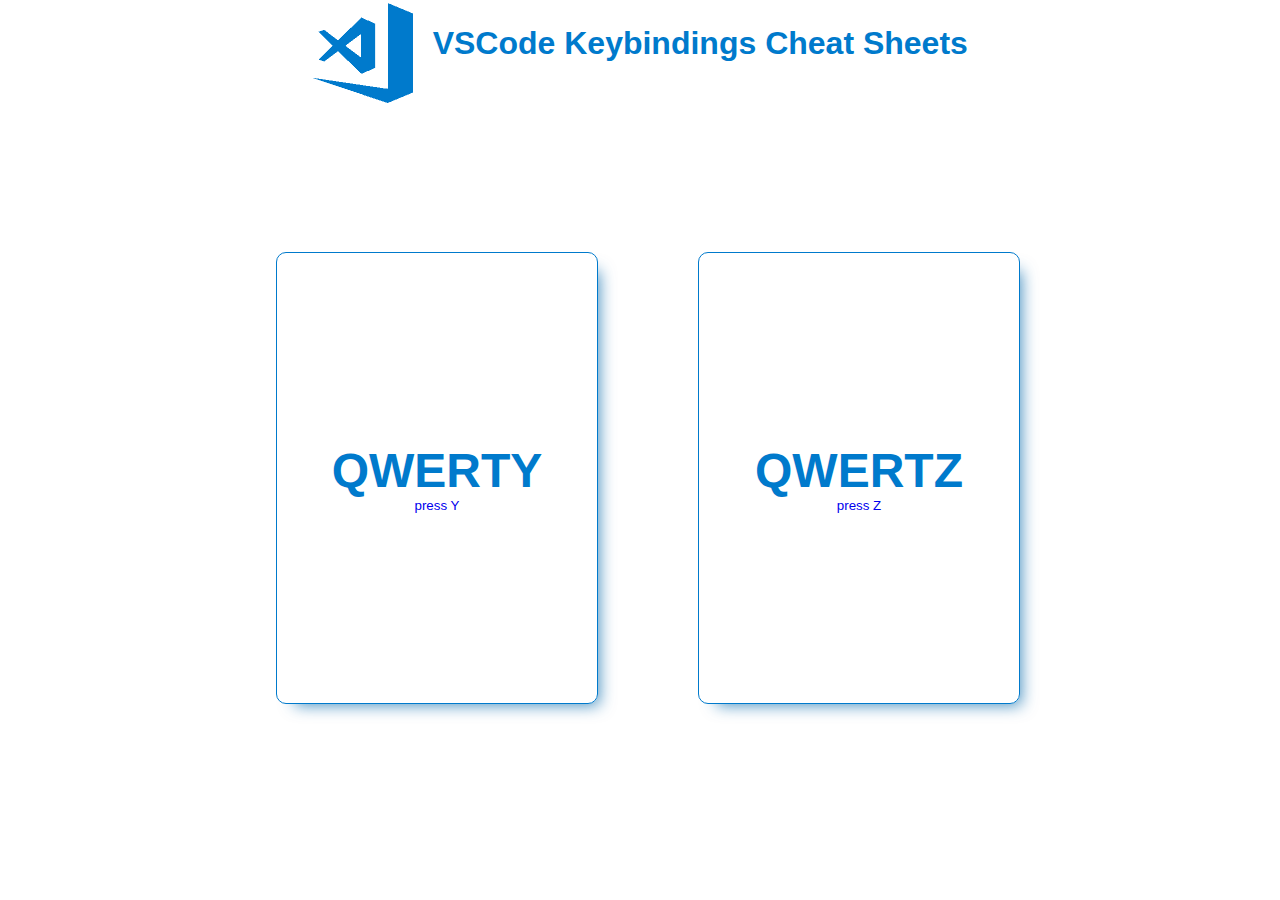
<file: index.html>
<html>

<head>
    <title>VSCode Keybindings Cheat Sheets by Benjamin Kauer</title>
    <style type="text/css">
        body {
            font-family: sans-serif;
            overflow: hidden;
        }

        header {
            display: flex;
            justify-content: center;
            align-items: center;
            margin-bottom: 20px;
            height: 10vh;
        }

        header span {
            color: #007acc;
            position: relative;
            margin-left: 20px;
            margin-top: -20px;
            font-size: 2rem;
            font-weight: bold;
        }

        #container {
            height: 80vh;
            width: 100vw;
            display: flex;
            justify-content: center;
            align-items: center;
        }

        .link-button {
            border: 1px solid #007acc;
            border-radius: 10px;
            width: 25vw;
            height: 50vh;
            margin: 0 50px 0 50px;
            display: flex;
            justify-content: center;
            align-items: center;
            flex-direction: column;
            -webkit-box-shadow: 10px 10px 16px -9px rgba(0, 101, 168, 0.75);
            -moz-box-shadow: 10px 10px 16px -9px rgba(0, 101, 168, 0.75);
            box-shadow: 10px 10px 16px -9px rgba(0, 101, 168, 0.75);
        }

        a {
            text-decoration: none;

        }

        a span {
            display: inline-block;
            color: #007acc;
            font-weight: bold;
            font-size: 3rem;
        }
    </style>
</head>

<body>
    <header>
        <img src="assets/vscode_logo.png" height="100" />
        <span>VSCode Keybindings Cheat Sheets</span>
    </header>
    <div id="container">
        <a class="link-button" id="qwerty-link" href="keyboard-shortcuts-qwerty.html"><span>QWERTY</span><small>press Y</small></a>
        <a class="link-button" id="qwertz-link" href="keyboard-shortcuts-qwertz.html"><span>QWERTZ</span><small>press Z</small></a>
    </div>

    <script type="text/javascript">
        document.querySelector("html").addEventListener('keypress',
            (ev) => {
                if (ev.key === 'y' || ev.key === 'z') {
                    document.querySelector('#qwert'+ ev.key +'-link').click();
                }
            });
    </script>
</body>

</html>
</file>
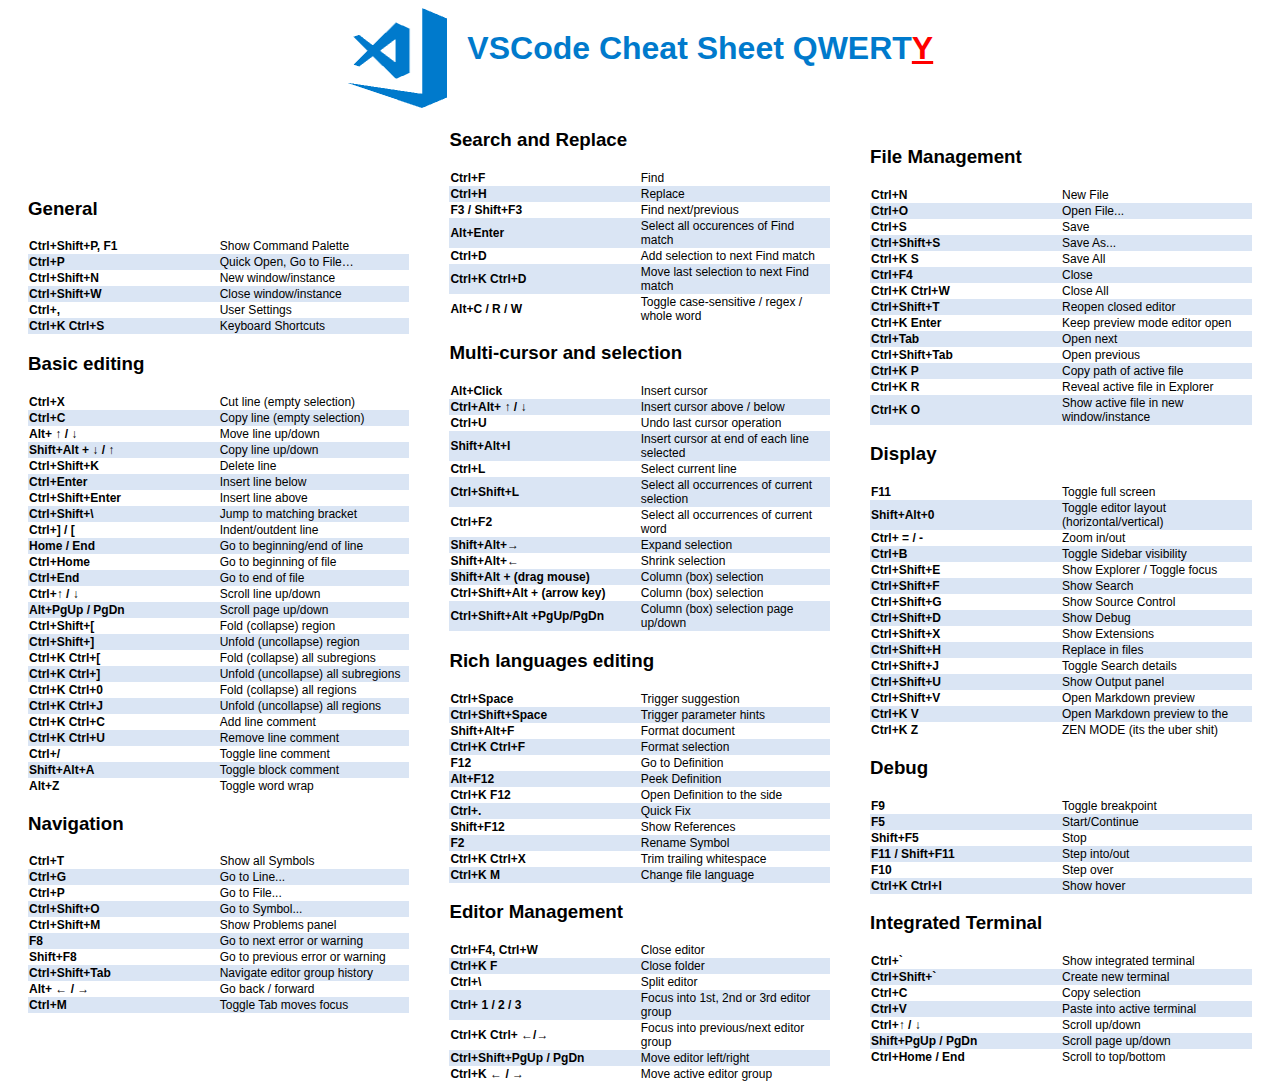
<file: keyboard-shortcuts-qwerty.html>
<html lang="en-US">

<head>
    <title></title>
    <link rel="stylesheet" type="text/css" href="assets/styles.css">
</head>

<body>
    <header>
        <img src="assets/vscode_logo.png" height="100" />
        <span>VSCode Cheat Sheet QWERT<strong>Y</strong></span>
    </header>
    <table id="container-table">
        <tbody>
            <tr>
                <!-- Left Column -->
                <td>
                    <h3>General</h3>
                    <table id="general" class="shortcuts">
                        <tbody>
                            <tr>
                                <td class="key">Ctrl+Shift+P, F1</td>
                                <td class="command">Show Command Palette</td>
                            </tr>
                            <tr>
                                <td class="key">Ctrl+P</td>
                                <td class="command">Quick Open, Go to File…</td>
                            </tr>
                            <tr>
                                <td class="key">Ctrl+Shift+N</td>
                                <td class="command">New window/instance</td>
                            </tr>
                            <tr>
                                <td class="key">Ctrl+Shift+W</td>
                                <td class="command">Close window/instance</td>
                            </tr>
                            <tr>
                                <td class="key">Ctrl+,</td>
                                <td class="command">User Settings</td>
                            </tr>
                            <tr>
                                <td class="key">Ctrl+K Ctrl+S</td>
                                <td class="command">Keyboard Shortcuts</td>
                            </tr>
                        </tbody>
                    </table>

                    <h3>Basic editing</h3>
                    <table id="basic-editing" class="shortcuts">
                        <tbody>
                            <tr>
                                <td class="key">Ctrl+X</td>
                                <td class="command">Cut line (empty selection)</td>
                            </tr>
                            <tr>
                                <td class="key">Ctrl+C</td>
                                <td class="command">Copy line (empty selection)</td>
                            </tr>
                            <tr>
                                <td class="key">Alt+ ↑ / ↓</td>
                                <td class="command">Move line up/down</td>
                            </tr>
                            <tr>
                                <td class="key">Shift+Alt + ↓ / ↑</td>
                                <td class="command">Copy line up/down</td>
                            </tr>
                            <tr>
                                <td class="key">Ctrl+Shift+K</td>
                                <td class="command">Delete line</td>
                            </tr>
                            <tr>
                                <td class="key">Ctrl+Enter</td>
                                <td class="command">Insert line below</td>
                            </tr>
                            <tr>
                                <td class="key">Ctrl+Shift+Enter</td>
                                <td class="command">Insert line above</td>
                            </tr>
                            <tr>
                                <td class="key">Ctrl+Shift+\</td>
                                <td class="command">Jump to matching bracket</td>
                            </tr>
                            <tr>
                                <td class="key">Ctrl+] / [</td>
                                <td class="command">Indent/outdent line</td>
                            </tr>
                            <tr>
                                <td class="key">Home / End</td>
                                <td class="command">Go to beginning/end of line</td>
                            </tr>
                            <tr>
                                <td class="key">Ctrl+Home</td>
                                <td class="command">Go to beginning of file</td>
                            </tr>
                            <tr>
                                <td class="key">Ctrl+End</td>
                                <td class="command">Go to end of file</td>
                            </tr>
                            <tr>
                                <td class="key">Ctrl+↑ / ↓</td>
                                <td class="command">Scroll line up/down</td>
                            </tr>
                            <tr>
                                <td class="key">Alt+PgUp / PgDn</td>
                                <td class="command">Scroll page up/down</td>
                            </tr>
                            <tr>
                                <td class="key">Ctrl+Shift+[</td>
                                <td class="command">Fold (collapse) region</td>
                            </tr>
                            <tr>
                                <td class="key">Ctrl+Shift+]</td>
                                <td class="command">Unfold (uncollapse) region</td>
                            </tr>
                            <tr>
                                <td class="key">Ctrl+K Ctrl+[</td>
                                <td class="command">Fold (collapse) all subregions</td>
                            </tr>
                            <tr>
                                <td class="key">Ctrl+K Ctrl+]</td>
                                <td class="command">Unfold (uncollapse) all subregions</td>
                            </tr>
                            <tr>
                                <td class="key">Ctrl+K Ctrl+0</td>
                                <td class="command">Fold (collapse) all regions</td>
                            </tr>
                            <tr>
                                <td class="key">Ctrl+K Ctrl+J</td>
                                <td class="command">Unfold (uncollapse) all regions</td>
                            </tr>
                            <tr>
                                <td class="key">Ctrl+K Ctrl+C</td>
                                <td class="command">Add line comment</td>
                            </tr>
                            <tr>
                                <td class="key">Ctrl+K Ctrl+U</td>
                                <td class="command">Remove line comment</td>
                            </tr>
                            <tr>
                                <td class="key">Ctrl+/</td>
                                <td class="command">Toggle line comment</td>
                            </tr>
                            <tr>
                                <td class="key">Shift+Alt+A</td>
                                <td class="command">Toggle block comment</td>
                            </tr>
                            <tr>
                                <td class="key">Alt+Z</td>
                                <td class="command">Toggle word wrap</td>
                            </tr>
                        </tbody>
                    </table>

                    <h3>Navigation</h3>
                    <table id="naviation" class="shortcuts">
                        <tbody>
                            <tr>
                                <td class="key">Ctrl+T</td>
                                <td class="command">Show all Symbols</td>
                            </tr>
                            <tr>
                                <td class="key">Ctrl+G</td>
                                <td class="command">Go to Line...</td>
                            </tr>
                            <tr>
                                <td class="key">Ctrl+P</td>
                                <td class="command">Go to File...</td>
                            </tr>
                            <tr>
                                <td class="key">Ctrl+Shift+O</td>
                                <td class="command">Go to Symbol...</td>
                            </tr>
                            <tr>
                                <td class="key">Ctrl+Shift+M</td>
                                <td class="command">Show Problems panel</td>
                            </tr>
                            <tr>
                                <td class="key">F8</td>
                                <td class="command">Go to next error or warning</td>
                            </tr>
                            <tr>
                                <td class="key">Shift+F8</td>
                                <td class="command">Go to previous error or warning</td>
                            </tr>
                            <tr>
                                <td class="key">Ctrl+Shift+Tab</td>
                                <td class="command">Navigate editor group history</td>
                            </tr>
                            <tr>
                                <td class="key">Alt+ ← / →</td>
                                <td class="command">Go back / forward</td>
                            </tr>
                            <tr>
                                <td class="key">Ctrl+M</td>
                                <td class="command">Toggle Tab moves focus</td>
                            </tr>
                        </tbody>
                    </table>
                </td>

                <!-- Center Column -->
                <td>
                    <h3>Search and Replace</h3>
                    <table id="search-and-replace" class="shortcuts">
                        <tbody>
                            <tr>
                                <td class="key">Ctrl+F</td>
                                <td class="command">Find</td>
                            </tr>
                            <tr>
                                <td class="key">Ctrl+H</td>
                                <td class="command">Replace</td>
                            </tr>
                            <tr>
                                <td class="key">F3 / Shift+F3</td>
                                <td class="command">Find next/previous</td>
                            </tr>
                            <tr>
                                <td class="key">Alt+Enter</td>
                                <td class="command">Select all occurences of Find match</td>
                            </tr>
                            <tr>
                                <td class="key">Ctrl+D</td>
                                <td class="command">Add selection to next Find match</td>
                            </tr>
                            <tr>
                                <td class="key">Ctrl+K Ctrl+D</td>
                                <td class="command">Move last selection to next Find match</td>
                            </tr>
                            <tr>
                                <td class="key">Alt+C / R / W</td>
                                <td class="command">Toggle case-sensitive / regex / whole word</td>
                            </tr>
                        </tbody>
                    </table>

                    <h3>Multi-cursor and selection</h3>
                    <table id="multi-cursor" class="shortcuts">
                        <tbody>
                            <tr>
                                <td class="key">Alt+Click</td>
                                <td class="command">Insert cursor</td>
                            </tr>
                            <tr>
                                <td class="key">Ctrl+Alt+ ↑ / ↓</td>
                                <td class="command">Insert cursor above / below</td>
                            </tr>
                            <tr>
                                <td class="key">Ctrl+U</td>
                                <td class="command">Undo last cursor operation</td>
                            </tr>
                            <tr>
                                <td class="key">Shift+Alt+I</td>
                                <td class="command">Insert cursor at end of each line selected</td>
                            </tr>
                            <tr>
                                <td class="key">Ctrl+L</td>
                                <td class="command">Select current line</td>
                            </tr>
                            <tr>
                                <td class="key">Ctrl+Shift+L</td>
                                <td class="command">Select all occurrences of current selection</td>
                            </tr>
                            <tr>
                                <td class="key">Ctrl+F2</td>
                                <td class="command">Select all occurrences of current word</td>
                            </tr>
                            <tr>
                                <td class="key">Shift+Alt+→</td>
                                <td class="command">Expand selection</td>
                            </tr>
                            <tr>
                                <td class="key">Shift+Alt+←</td>
                                <td class="command">Shrink selection</td>
                            </tr>
                            <tr>
                                <td class="key">Shift+Alt + (drag mouse)</td>
                                <td class="command">Column (box) selection</td>
                            </tr>
                            <tr>
                                <td class="key">Ctrl+Shift+Alt + (arrow key)</td>
                                <td class="command">Column (box) selection</td>
                            </tr>
                            <tr>
                                <td class="key">Ctrl+Shift+Alt +PgUp/PgDn</td>
                                <td class="command">Column (box) selection page up/down</td>
                            </tr>
                        </tbody>
                    </table>

                    <h3>Rich languages editing</h3>
                    <table id="rich-languages-editing" class="shortcuts">
                        <tbody>
                            <tr>
                                <td class="key">Ctrl+Space</td>
                                <td class="command">Trigger suggestion</td>
                            </tr>
                            <tr>
                                <td class="key">Ctrl+Shift+Space</td>
                                <td class="command">Trigger parameter hints</td>
                            </tr>
                            <tr>
                                <td class="key">Shift+Alt+F</td>
                                <td class="command">Format document</td>
                            </tr>
                            <tr>
                                <td class="key">Ctrl+K Ctrl+F</td>
                                <td class="command">Format selection</td>
                            </tr>
                            <tr>
                                <td class="key">F12</td>
                                <td class="command">Go to Definition</td>
                            </tr>
                            <tr>
                                <td class="key">Alt+F12</td>
                                <td class="command">Peek Definition</td>
                            </tr>
                            <tr>
                                <td class="key">Ctrl+K F12</td>
                                <td class="command">Open Definition to the side</td>
                            </tr>
                            <tr>
                                <td class="key">Ctrl+.</td>
                                <td class="command">Quick Fix</td>
                            </tr>
                            <tr>
                                <td class="key">Shift+F12</td>
                                <td class="command">Show References</td>
                            </tr>
                            <tr>
                                <td class="key">F2</td>
                                <td class="command">Rename Symbol</td>
                            </tr>
                            <tr>
                                <td class="key">Ctrl+K Ctrl+X</td>
                                <td class="command">Trim trailing whitespace</td>
                            </tr>
                            <tr>
                                <td class="key">Ctrl+K M</td>
                                <td class="command">Change file language</td>
                            </tr>
                        </tbody>
                    </table>

                    <h3>Editor Management</h3>
                    <table id="editor-management" class="shortcuts">
                        <tbody>
                            <tr>
                                <td class="key">Ctrl+F4, Ctrl+W</td>
                                <td class="command">Close editor</td>
                            </tr>
                            <tr>
                                <td class="key">Ctrl+K F</td>
                                <td class="command">Close folder</td>
                            </tr>
                            <tr>
                                <td class="key">Ctrl+\</td>
                                <td class="command">Split editor</td>
                            </tr>
                            <tr>
                                <td class="key">Ctrl+ 1 / 2 / 3</td>
                                <td class="command">Focus into 1st, 2nd or 3rd editor group</td>
                            </tr>
                            <tr>
                                <td class="key">Ctrl+K Ctrl+ ←/→</td>
                                <td class="command">Focus into previous/next editor group</td>
                            </tr>
                            <tr>
                                <td class="key">Ctrl+Shift+PgUp / PgDn</td>
                                <td class="command">Move editor left/right</td>
                            </tr>
                            <tr>
                                <td class="key">Ctrl+K ← / →</td>
                                <td class="command">Move active editor group</td>
                            </tr>
                        </tbody>
                    </table>
                </td>

                <!-- Right Column -->
                <td>
                    <h3>File Management</h3>
                    <table id="file-management" class="shortcuts">
                        <tbody>
                            <tr>
                                <td class="key">Ctrl+N</td>
                                <td class="command">New File</td>
                            </tr>
                            <tr>
                                <td class="key">Ctrl+O</td>
                                <td class="command">Open File...</td>
                            </tr>
                            <tr>
                                <td class="key">Ctrl+S</td>
                                <td class="command">Save</td>
                            </tr>
                            <tr>
                                <td class="key">Ctrl+Shift+S</td>
                                <td class="command">Save As...</td>
                            </tr>
                            <tr>
                                <td class="key">Ctrl+K S</td>
                                <td class="command">Save All</td>
                            </tr>
                            <tr>
                                <td class="key">Ctrl+F4</td>
                                <td class="command">Close</td>
                            </tr>
                            <tr>
                                <td class="key">Ctrl+K Ctrl+W</td>
                                <td class="command">Close All</td>
                            </tr>
                            <tr>
                                <td class="key">Ctrl+Shift+T</td>
                                <td class="command">Reopen closed editor</td>
                            </tr>
                            <tr>
                                <td class="key">Ctrl+K Enter</td>
                                <td class="command">Keep preview mode editor open</td>
                            </tr>
                            <tr>
                                <td class="key">Ctrl+Tab</td>
                                <td class="command">Open next</td>
                            </tr>
                            <tr>
                                <td class="key">Ctrl+Shift+Tab</td>
                                <td class="command">Open previous</td>
                            </tr>
                            <tr>
                                <td class="key">Ctrl+K P</td>
                                <td class="command">Copy path of active file</td>
                            </tr>
                            <tr>
                                <td class="key">Ctrl+K R</td>
                                <td class="command">Reveal active file in Explorer</td>
                            </tr>
                            <tr>
                                <td class="key">Ctrl+K O</td>
                                <td class="command">Show active file in new window/instance</td>
                            </tr>
                        </tbody>
                    </table>


                    <h3>Display</h3>
                    <table id="display" class="shortcuts">
                        <tbody>
                                <tr>
                                        <td class="key">F11</td>
                                        <td class="command">Toggle full screen</td>
                                    </tr>
                                    <tr>
                                        <td class="key">Shift+Alt+0</td>
                                        <td class="command">Toggle editor layout (horizontal/vertical)</td>
                                    </tr>
                                    <tr>
                                        <td class="key">Ctrl+ = / -</td>
                                        <td class="command">Zoom in/out</td>
                                    </tr>
                                    <tr>
                                        <td class="key">Ctrl+B</td>
                                        <td class="command">Toggle Sidebar visibility</td>
                                    </tr>
                                    <tr>
                                        <td class="key">Ctrl+Shift+E</td>
                                        <td class="command">Show Explorer / Toggle focus</td>
                                    </tr>
                                    <tr>
                                        <td class="key">Ctrl+Shift+F</td>
                                        <td class="command">Show Search</td>
                                    </tr>
                                    <tr>
                                        <td class="key">Ctrl+Shift+G</td>
                                        <td class="command">Show Source Control</td>
                                    </tr>
                                    <tr>
                                        <td class="key">Ctrl+Shift+D</td>
                                        <td class="command">Show Debug</td>
                                    </tr>
                                    <tr>
                                        <td class="key">Ctrl+Shift+X</td>
                                        <td class="command">Show Extensions</td>
                                    </tr>
                                    <tr>
                                        <td class="key">Ctrl+Shift+H</td>
                                        <td class="command">Replace in files</td>
                                    </tr>
                                    <tr>
                                        <td class="key">Ctrl+Shift+J</td>
                                        <td class="command">Toggle Search details</td>
                                    </tr>
                                    <tr>
                                        <td class="key">Ctrl+Shift+U</td>
                                        <td class="command">Show Output panel</td>
                                    </tr>
                                    <tr>
                                        <td class="key">Ctrl+Shift+V</td>
                                        <td class="command">Open Markdown preview</td>
                                    </tr>
                                    <tr>
                                        <td class="key">Ctrl+K V</td>
                                        <td class="command">Open Markdown preview to the</td>
                                    </tr>
                                    <tr>
                                            <td class="key">Ctrl+K Z</td>
                                            <td class="command">ZEN MODE (its the uber shit)</td>
                                        </tr>
                        </tbody>
                    </table>

                    <h3>Debug</h3>
                    <table id="debug" class="shortcuts">
                        <tbody>
                                <tr>
                                        <td class="key">F9</td>
                                        <td class="command">Toggle breakpoint</td>
                                    </tr>
                                    <tr>
                                        <td class="key">F5</td>
                                        <td class="command">Start/Continue</td>
                                    </tr>
                                    <tr>
                                        <td class="key">Shift+F5</td>
                                        <td class="command">Stop</td>
                                    </tr>
                                    <tr>
                                        <td class="key">F11 / Shift+F11</td>
                                        <td class="command">Step into/out</td>
                                    </tr>
                                    <tr>
                                        <td class="key">F10</td>
                                        <td class="command">Step over</td>
                                    </tr>
                                    <tr>
                                        <td class="key">Ctrl+K Ctrl+I</td>
                                        <td class="command">Show hover</td>
                                    </tr>
                        </tbody>
                    </table>


                    <h3>Integrated Terminal</h3>
                    <table id="integrated-terminal" class="shortcuts">
                        <tbody>
                                <tr>
                                        <td class="key">Ctrl+`</td>
                                        <td class="command">Show integrated terminal</td>
                                    </tr>
                                    <tr>
                                        <td class="key">Ctrl+Shift+`</td>
                                        <td class="command">Create new terminal</td>
                                    </tr>
                                    <tr>
                                        <td class="key">Ctrl+C</td>
                                        <td class="command">Copy selection</td>
                                    </tr>
                                    <tr>
                                        <td class="key">Ctrl+V</td>
                                        <td class="command">Paste into active terminal</td>
                                    </tr>
                                    <tr>
                                        <td class="key">Ctrl+↑ / ↓</td>
                                        <td class="command">Scroll up/down</td>
                                    </tr>
                                    <tr>
                                        <td class="key">Shift+PgUp / PgDn</td>
                                        <td class="command">Scroll page up/down</td>
                                    </tr>
                                    <tr>
                                        <td class="key">Ctrl+Home / End</td>
                                        <td class="command">Scroll to top/bottom</td>
                                    </tr>
                        </tbody>
                    </table>
                </td>
            </tr>
        </tbody>
    </table>
</body>

</html>
</file>
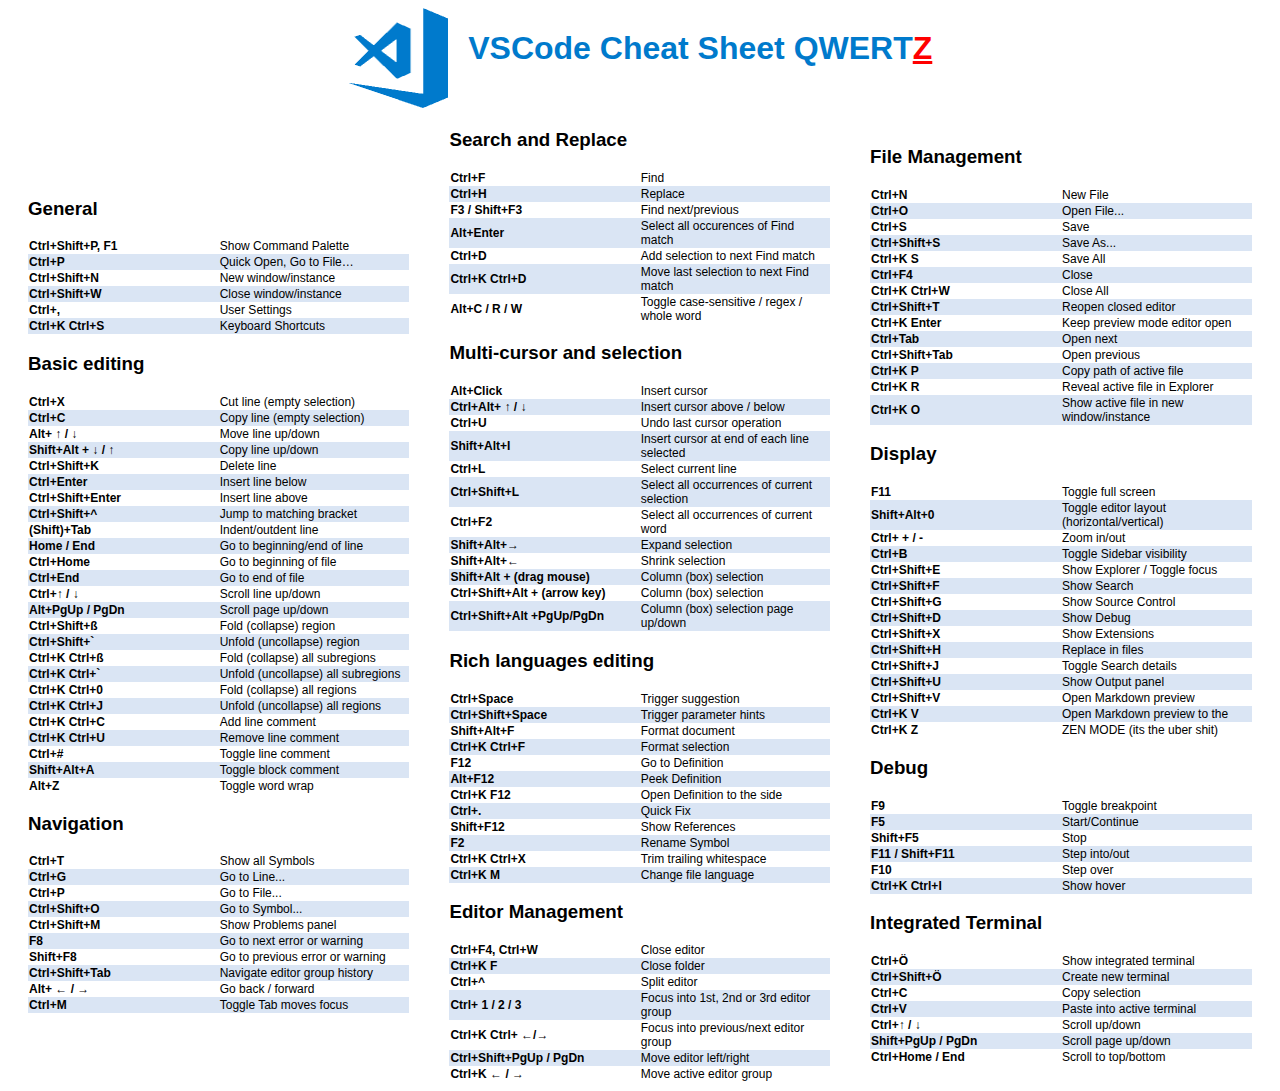
<file: keyboard-shortcuts-qwertz.html>
<html lang="en-US">

<head>
    <title></title>
    <link rel="stylesheet" type="text/css" href="assets/styles.css">
</head>
<body>
        <header>
                <img src="assets/vscode_logo.png" height="100" />
                <span>VSCode Cheat Sheet QWERT<strong>Z</strong></span>
            </header>
    <table id="container-table">
        <tbody>
            <tr>
                <!-- Left Column -->
                <td>
                    <h3>General</h3>
                    <table id="general" class="shortcuts">
                        <tbody>
                            <tr>
                                <td class="key">Ctrl+Shift+P, F1</td>
                                <td class="command">Show Command Palette</td>
                            </tr>
                            <tr>
                                <td class="key">Ctrl+P</td>
                                <td class="command">Quick Open, Go to File…</td>
                            </tr>
                            <tr>
                                <td class="key">Ctrl+Shift+N</td>
                                <td class="command">New window/instance</td>
                            </tr>
                            <tr>
                                <td class="key">Ctrl+Shift+W</td>
                                <td class="command">Close window/instance</td>
                            </tr>
                            <tr>
                                <td class="key">Ctrl+,</td>
                                <td class="command">User Settings</td>
                            </tr>
                            <tr>
                                <td class="key">Ctrl+K Ctrl+S</td>
                                <td class="command">Keyboard Shortcuts</td>
                            </tr>
                        </tbody>
                    </table>

                    <h3>Basic editing</h3>
                    <table id="basic-editing" class="shortcuts">
                        <tbody>
                                <tr>
                                        <td class="key">Ctrl+X</td>
                                        <td class="command">Cut line (empty selection)</td>
                                    </tr>
                                    <tr>
                                        <td class="key">Ctrl+C</td>
                                        <td class="command">Copy line (empty selection)</td>
                                    </tr>
                                    <tr>
                                        <td class="key">Alt+ ↑ / ↓</td>
                                        <td class="command">Move line up/down</td>
                                    </tr>
                                    <tr>
                                        <td class="key">Shift+Alt + ↓ / ↑</td>
                                        <td class="command">Copy line up/down</td>
                                    </tr>
                                    <tr>
                                        <td class="key">Ctrl+Shift+K</td>
                                        <td class="command">Delete line</td>
                                    </tr>
                                    <tr>
                                        <td class="key">Ctrl+Enter</td>
                                        <td class="command">Insert line below</td>
                                    </tr>
                                    <tr>
                                        <td class="key">Ctrl+Shift+Enter</td>
                                        <td class="command">Insert line above</td>
                                    </tr>
                                    <tr>
                                        <td class="key">Ctrl+Shift+^</td>
                                        <td class="command">Jump to matching bracket</td>
                                    </tr>
                                    <tr>
                                        <td class="key">(Shift)+Tab</td>
                                        <td class="command">Indent/outdent line</td>
                                    </tr>
                                    <tr>
                                        <td class="key">Home / End</td>
                                        <td class="command">Go to beginning/end of line</td>
                                    </tr>
                                    <tr>
                                        <td class="key">Ctrl+Home</td>
                                        <td class="command">Go to beginning of file</td>
                                    </tr>
                                    <tr>
                                        <td class="key">Ctrl+End</td>
                                        <td class="command">Go to end of file</td>
                                    </tr>
                                    <tr>
                                        <td class="key">Ctrl+↑ / ↓</td>
                                        <td class="command">Scroll line up/down</td>
                                    </tr>
                                    <tr>
                                        <td class="key">Alt+PgUp / PgDn</td>
                                        <td class="command">Scroll page up/down</td>
                                    </tr>
                                    <tr>
                                        <td class="key">Ctrl+Shift+ß</td>
                                        <td class="command">Fold (collapse) region</td>
                                    </tr>
                                    <tr>
                                        <td class="key">Ctrl+Shift+`</td>
                                        <td class="command">Unfold (uncollapse) region</td>
                                    </tr>
                                    <tr>
                                        <td class="key">Ctrl+K Ctrl+ß</td>
                                        <td class="command">Fold (collapse) all subregions</td>
                                    </tr>
                                    <tr>
                                        <td class="key">Ctrl+K Ctrl+`</td>
                                        <td class="command">Unfold (uncollapse) all subregions</td>
                                    </tr>
                                    <tr>
                                        <td class="key">Ctrl+K Ctrl+0</td>
                                        <td class="command">Fold (collapse) all regions</td>
                                    </tr>
                                    <tr>
                                        <td class="key">Ctrl+K Ctrl+J</td>
                                        <td class="command">Unfold (uncollapse) all regions</td>
                                    </tr>
                                    <tr>
                                        <td class="key">Ctrl+K Ctrl+C</td>
                                        <td class="command">Add line comment</td>
                                    </tr>
                                    <tr>
                                        <td class="key">Ctrl+K Ctrl+U</td>
                                        <td class="command">Remove line comment</td>
                                    </tr>
                                    <tr>
                                        <td class="key">Ctrl+#</td>
                                        <td class="command">Toggle line comment</td>
                                    </tr>
                                    <tr>
                                        <td class="key">Shift+Alt+A</td>
                                        <td class="command">Toggle block comment</td>
                                    </tr>
                                    <tr>
                                        <td class="key">Alt+Z</td>
                                        <td class="command">Toggle word wrap</td>
                                    </tr>
                        </tbody>
                    </table>

                    <h3>Navigation</h3>
                    <table id="naviation" class="shortcuts">
                        <tbody>
                            <tr>
                                <td class="key">Ctrl+T</td>
                                <td class="command">Show all Symbols</td>
                            </tr>
                            <tr>
                                <td class="key">Ctrl+G</td>
                                <td class="command">Go to Line...</td>
                            </tr>
                            <tr>
                                <td class="key">Ctrl+P</td>
                                <td class="command">Go to File...</td>
                            </tr>
                            <tr>
                                <td class="key">Ctrl+Shift+O</td>
                                <td class="command">Go to Symbol...</td>
                            </tr>
                            <tr>
                                <td class="key">Ctrl+Shift+M</td>
                                <td class="command">Show Problems panel</td>
                            </tr>
                            <tr>
                                <td class="key">F8</td>
                                <td class="command">Go to next error or warning</td>
                            </tr>
                            <tr>
                                <td class="key">Shift+F8</td>
                                <td class="command">Go to previous error or warning</td>
                            </tr>
                            <tr>
                                <td class="key">Ctrl+Shift+Tab</td>
                                <td class="command">Navigate editor group history</td>
                            </tr>
                            <tr>
                                <td class="key">Alt+ ← / →</td>
                                <td class="command">Go back / forward</td>
                            </tr>
                            <tr>
                                <td class="key">Ctrl+M</td>
                                <td class="command">Toggle Tab moves focus</td>
                            </tr>
                        </tbody>
                    </table>
                </td>

                <!-- Center Column -->
                <td>
                    <h3>Search and Replace</h3>
                    <table id="search-and-replace" class="shortcuts">
                        <tbody>
                            <tr>
                                <td class="key">Ctrl+F</td>
                                <td class="command">Find</td>
                            </tr>
                            <tr>
                                <td class="key">Ctrl+H</td>
                                <td class="command">Replace</td>
                            </tr>
                            <tr>
                                <td class="key">F3 / Shift+F3</td>
                                <td class="command">Find next/previous</td>
                            </tr>
                            <tr>
                                <td class="key">Alt+Enter</td>
                                <td class="command">Select all occurences of Find match</td>
                            </tr>
                            <tr>
                                <td class="key">Ctrl+D</td>
                                <td class="command">Add selection to next Find match</td>
                            </tr>
                            <tr>
                                <td class="key">Ctrl+K Ctrl+D</td>
                                <td class="command">Move last selection to next Find match</td>
                            </tr>
                            <tr>
                                <td class="key">Alt+C / R / W</td>
                                <td class="command">Toggle case-sensitive / regex / whole word</td>
                            </tr>
                        </tbody>
                    </table>

                    <h3>Multi-cursor and selection</h3>
                    <table id="multi-cursor" class="shortcuts">
                        <tbody>
                            <tr>
                                <td class="key">Alt+Click</td>
                                <td class="command">Insert cursor</td>
                            </tr>
                            <tr>
                                <td class="key">Ctrl+Alt+ ↑ / ↓</td>
                                <td class="command">Insert cursor above / below</td>
                            </tr>
                            <tr>
                                <td class="key">Ctrl+U</td>
                                <td class="command">Undo last cursor operation</td>
                            </tr>
                            <tr>
                                <td class="key">Shift+Alt+I</td>
                                <td class="command">Insert cursor at end of each line selected</td>
                            </tr>
                            <tr>
                                <td class="key">Ctrl+L</td>
                                <td class="command">Select current line</td>
                            </tr>
                            <tr>
                                <td class="key">Ctrl+Shift+L</td>
                                <td class="command">Select all occurrences of current selection</td>
                            </tr>
                            <tr>
                                <td class="key">Ctrl+F2</td>
                                <td class="command">Select all occurrences of current word</td>
                            </tr>
                            <tr>
                                <td class="key">Shift+Alt+→</td>
                                <td class="command">Expand selection</td>
                            </tr>
                            <tr>
                                <td class="key">Shift+Alt+←</td>
                                <td class="command">Shrink selection</td>
                            </tr>
                            <tr>
                                <td class="key">Shift+Alt + (drag mouse)</td>
                                <td class="command">Column (box) selection</td>
                            </tr>
                            <tr>
                                <td class="key">Ctrl+Shift+Alt + (arrow key)</td>
                                <td class="command">Column (box) selection</td>
                            </tr>
                            <tr>
                                <td class="key">Ctrl+Shift+Alt +PgUp/PgDn</td>
                                <td class="command">Column (box) selection page up/down</td>
                            </tr>
                        </tbody>
                    </table>

                    <h3>Rich languages editing</h3>
                    <table id="rich-languages-editing" class="shortcuts">
                        <tbody>
                            <tr>
                                <td class="key">Ctrl+Space</td>
                                <td class="command">Trigger suggestion</td>
                            </tr>
                            <tr>
                                <td class="key">Ctrl+Shift+Space</td>
                                <td class="command">Trigger parameter hints</td>
                            </tr>
                            <tr>
                                <td class="key">Shift+Alt+F</td>
                                <td class="command">Format document</td>
                            </tr>
                            <tr>
                                <td class="key">Ctrl+K Ctrl+F</td>
                                <td class="command">Format selection</td>
                            </tr>
                            <tr>
                                <td class="key">F12</td>
                                <td class="command">Go to Definition</td>
                            </tr>
                            <tr>
                                <td class="key">Alt+F12</td>
                                <td class="command">Peek Definition</td>
                            </tr>
                            <tr>
                                <td class="key">Ctrl+K F12</td>
                                <td class="command">Open Definition to the side</td>
                            </tr>
                            <tr>
                                <td class="key">Ctrl+.</td>
                                <td class="command">Quick Fix</td>
                            </tr>
                            <tr>
                                <td class="key">Shift+F12</td>
                                <td class="command">Show References</td>
                            </tr>
                            <tr>
                                <td class="key">F2</td>
                                <td class="command">Rename Symbol</td>
                            </tr>
                            <tr>
                                <td class="key">Ctrl+K Ctrl+X</td>
                                <td class="command">Trim trailing whitespace</td>
                            </tr>
                            <tr>
                                <td class="key">Ctrl+K M</td>
                                <td class="command">Change file language</td>
                            </tr>
                        </tbody>
                    </table>

                    <h3>Editor Management</h3>
                    <table id="editor-management" class="shortcuts">
                        <tbody>
                            <tr>
                                <td class="key">Ctrl+F4, Ctrl+W</td>
                                <td class="command">Close editor</td>
                            </tr>
                            <tr>
                                <td class="key">Ctrl+K F</td>
                                <td class="command">Close folder</td>
                            </tr>
                            <tr>
                                <td class="key">Ctrl+^</td>
                                <td class="command">Split editor</td>
                            </tr>
                            <tr>
                                <td class="key">Ctrl+ 1 / 2 / 3</td>
                                <td class="command">Focus into 1st, 2nd or 3rd editor group</td>
                            </tr>
                            <tr>
                                <td class="key">Ctrl+K Ctrl+ ←/→</td>
                                <td class="command">Focus into previous/next editor group</td>
                            </tr>
                            <tr>
                                <td class="key">Ctrl+Shift+PgUp / PgDn</td>
                                <td class="command">Move editor left/right</td>
                            </tr>
                            <tr>
                                <td class="key">Ctrl+K ← / →</td>
                                <td class="command">Move active editor group</td>
                            </tr>
                        </tbody>
                    </table>
                </td>

                <!-- Right Column -->
                <td>
                    <h3>File Management</h3>
                    <table id="file-management" class="shortcuts">
                        <tbody>
                            <tr>
                                <td class="key">Ctrl+N</td>
                                <td class="command">New File</td>
                            </tr>
                            <tr>
                                <td class="key">Ctrl+O</td>
                                <td class="command">Open File...</td>
                            </tr>
                            <tr>
                                <td class="key">Ctrl+S</td>
                                <td class="command">Save</td>
                            </tr>
                            <tr>
                                <td class="key">Ctrl+Shift+S</td>
                                <td class="command">Save As...</td>
                            </tr>
                            <tr>
                                <td class="key">Ctrl+K S</td>
                                <td class="command">Save All</td>
                            </tr>
                            <tr>
                                <td class="key">Ctrl+F4</td>
                                <td class="command">Close</td>
                            </tr>
                            <tr>
                                <td class="key">Ctrl+K Ctrl+W</td>
                                <td class="command">Close All</td>
                            </tr>
                            <tr>
                                <td class="key">Ctrl+Shift+T</td>
                                <td class="command">Reopen closed editor</td>
                            </tr>
                            <tr>
                                <td class="key">Ctrl+K Enter</td>
                                <td class="command">Keep preview mode editor open</td>
                            </tr>
                            <tr>
                                <td class="key">Ctrl+Tab</td>
                                <td class="command">Open next</td>
                            </tr>
                            <tr>
                                <td class="key">Ctrl+Shift+Tab</td>
                                <td class="command">Open previous</td>
                            </tr>
                            <tr>
                                <td class="key">Ctrl+K P</td>
                                <td class="command">Copy path of active file</td>
                            </tr>
                            <tr>
                                <td class="key">Ctrl+K R</td>
                                <td class="command">Reveal active file in Explorer</td>
                            </tr>
                            <tr>
                                <td class="key">Ctrl+K O</td>
                                <td class="command">Show active file in new window/instance</td>
                            </tr>
                        </tbody>
                    </table>


                    <h3>Display</h3>
                    <table id="display" class="shortcuts">
                        <tbody>
                                <tr>
                                        <td class="key">F11</td>
                                        <td class="command">Toggle full screen</td>
                                    </tr>
                                    <tr>
                                        <td class="key">Shift+Alt+0</td>
                                        <td class="command">Toggle editor layout (horizontal/vertical)</td>
                                    </tr>
                                    <tr>
                                        <td class="key">Ctrl+ + / -</td>
                                        <td class="command">Zoom in/out</td>
                                    </tr>
                                    <tr>
                                        <td class="key">Ctrl+B</td>
                                        <td class="command">Toggle Sidebar visibility</td>
                                    </tr>
                                    <tr>
                                        <td class="key">Ctrl+Shift+E</td>
                                        <td class="command">Show Explorer / Toggle focus</td>
                                    </tr>
                                    <tr>
                                        <td class="key">Ctrl+Shift+F</td>
                                        <td class="command">Show Search</td>
                                    </tr>
                                    <tr>
                                        <td class="key">Ctrl+Shift+G</td>
                                        <td class="command">Show Source Control</td>
                                    </tr>
                                    <tr>
                                        <td class="key">Ctrl+Shift+D</td>
                                        <td class="command">Show Debug</td>
                                    </tr>
                                    <tr>
                                        <td class="key">Ctrl+Shift+X</td>
                                        <td class="command">Show Extensions</td>
                                    </tr>
                                    <tr>
                                        <td class="key">Ctrl+Shift+H</td>
                                        <td class="command">Replace in files</td>
                                    </tr>
                                    <tr>
                                        <td class="key">Ctrl+Shift+J</td>
                                        <td class="command">Toggle Search details</td>
                                    </tr>
                                    <tr>
                                        <td class="key">Ctrl+Shift+U</td>
                                        <td class="command">Show Output panel</td>
                                    </tr>
                                    <tr>
                                        <td class="key">Ctrl+Shift+V</td>
                                        <td class="command">Open Markdown preview</td>
                                    </tr>
                                    <tr>
                                        <td class="key">Ctrl+K V</td>
                                        <td class="command">Open Markdown preview to the</td>
                                    </tr>
                                    <tr>
                                            <td class="key">Ctrl+K Z</td>
                                            <td class="command">ZEN MODE (its the uber shit)</td>
                                        </tr>
                        </tbody>
                    </table>

                    <h3>Debug</h3>
                    <table id="debug" class="shortcuts">
                        <tbody>
                                <tr>
                                        <td class="key">F9</td>
                                        <td class="command">Toggle breakpoint</td>
                                    </tr>
                                    <tr>
                                        <td class="key">F5</td>
                                        <td class="command">Start/Continue</td>
                                    </tr>
                                    <tr>
                                        <td class="key">Shift+F5</td>
                                        <td class="command">Stop</td>
                                    </tr>
                                    <tr>
                                        <td class="key">F11 / Shift+F11</td>
                                        <td class="command">Step into/out</td>
                                    </tr>
                                    <tr>
                                        <td class="key">F10</td>
                                        <td class="command">Step over</td>
                                    </tr>
                                    <tr>
                                        <td class="key">Ctrl+K Ctrl+I</td>
                                        <td class="command">Show hover</td>
                                    </tr>
                        </tbody>
                    </table>


                    <h3>Integrated Terminal</h3>
                    <table id="integrated-terminal" class="shortcuts">
                        <tbody>
                                <tr>
                                        <td class="key">Ctrl+Ö</td>
                                        <td class="command">Show integrated terminal</td>
                                    </tr>
                                    <tr>
                                        <td class="key">Ctrl+Shift+Ö</td>
                                        <td class="command">Create new terminal</td>
                                    </tr>
                                    <tr>
                                        <td class="key">Ctrl+C</td>
                                        <td class="command">Copy selection</td>
                                    </tr>
                                    <tr>
                                        <td class="key">Ctrl+V</td>
                                        <td class="command">Paste into active terminal</td>
                                    </tr>
                                    <tr>
                                        <td class="key">Ctrl+↑ / ↓</td>
                                        <td class="command">Scroll up/down</td>
                                    </tr>
                                    <tr>
                                        <td class="key">Shift+PgUp / PgDn</td>
                                        <td class="command">Scroll page up/down</td>
                                    </tr>
                                    <tr>
                                        <td class="key">Ctrl+Home / End</td>
                                        <td class="command">Scroll to top/bottom</td>
                                    </tr>
                        </tbody>
                    </table>
                </td>
            </tr>
        </tbody>
    </table>
</body>

</html>
</file>
<file: assets/styles.css>
body {
    font-family: sans-serif;
}

header {
    display: flex;
    justify-content: center;
    align-items: center;
    margin-bottom: 20px;
}

header span {
    color: #007acc;
    position: relative;
    margin-left: 20px;
    margin-top:-20px;
    font-size: 2rem;
    font-weight:bold;
}

header span strong {
    color: red;
    text-decoration: underline;
}

table {
    border: none;
    border-collapse: collapse;
    border-spacing: 0;
    width: 100%
}

table#container-table>tbody>tr {
    height: 100vh;
}

table#container-table>tbody>tr>td {
    width: 33vw;
    padding-right: 20px;
    padding-left: 20px;
}

.key {
    font-weight: bold;
}

.shortcuts tr:nth-child(even) {
    background-color: #dae5f4;
}

td.key,
td.command {
    width: 50%;
    font-size: 12px;
}
</file>
